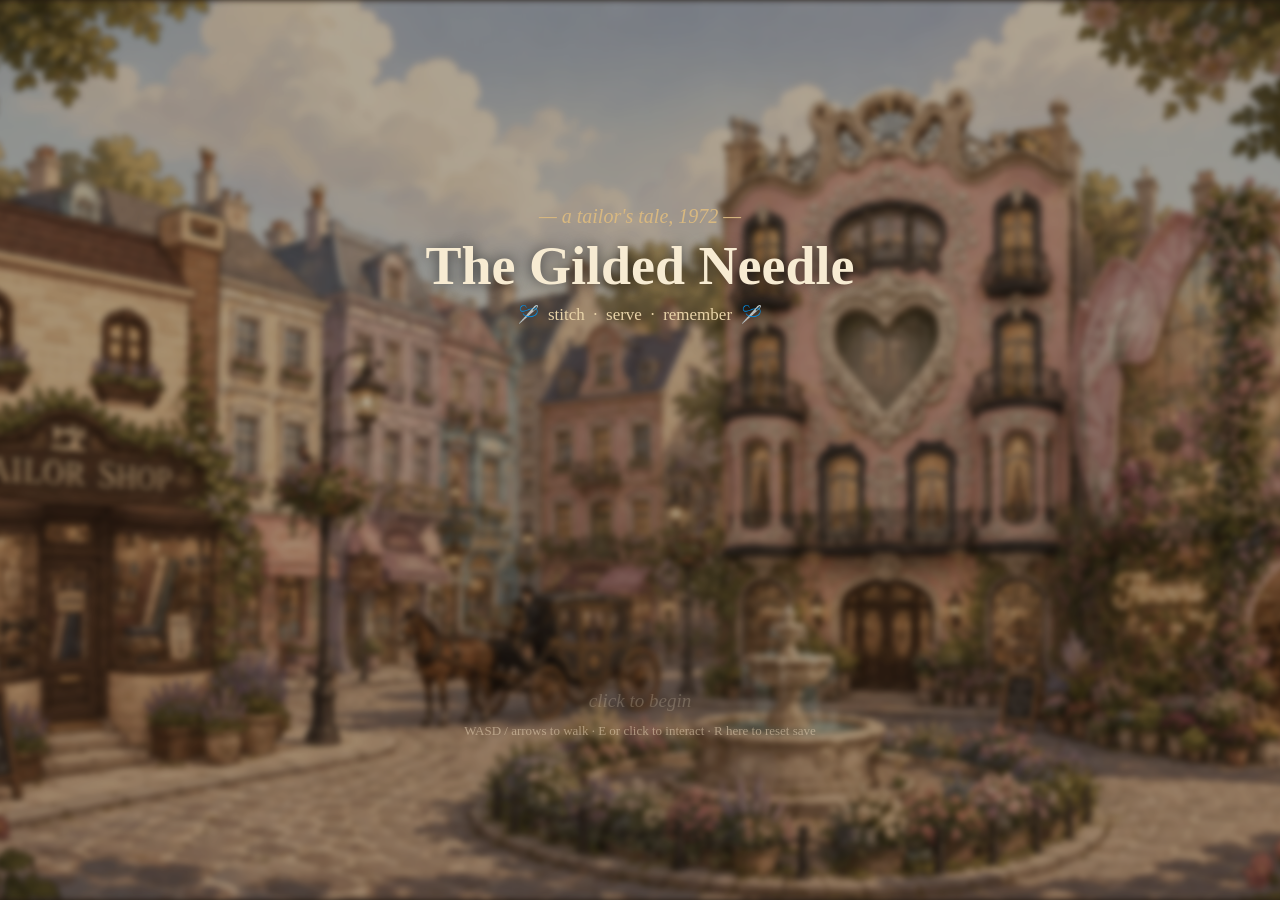
<file: index.html>
<!DOCTYPE html>
<html lang="en">
<head>
<meta charset="UTF-8">
<meta name="viewport" content="width=device-width, initial-scale=1.0, user-scalable=no">
<title>The Gilded Needle — A Tailor's Tale (Prototype)</title>
<link rel="stylesheet" href="css/style.css?v=streetworld-1">
</head>
<body>
<div id="stage">
  <canvas id="game"></canvas>
  <div id="ui"></div>
</div>
<script src="js/engine.js?v=streetworld-1"></script>
<script src="js/data.js?v=streetworld-1"></script>
<script src="js/management.js?v=streetworld-1"></script>
<script src="js/sprites.js?v=streetworld-1"></script>
<script src="js/ui.js?v=streetworld-1"></script>
<script src="js/scenes.js?v=streetworld-1"></script>
<script src="js/minigames.js?v=streetworld-1"></script>
<script src="js/main.js?v=streetworld-1"></script>
</body>
</html>
</file>
<file: css/style.css>
/* The Gilded Needle — prototype UI styles */
* { margin: 0; padding: 0; box-sizing: border-box; }

html, body {
  width: 100%; height: 100%;
  overflow: hidden;
  background: #241a12;
  font-family: Georgia, 'Palatino Linotype', 'Times New Roman', serif;
  -webkit-user-select: none; user-select: none;
  touch-action: none;
}

#stage { position: fixed; inset: 0; }

#game {
  position: absolute; inset: 0;
  width: 100%; height: 100%;
  display: block;
  cursor: pointer;
}

#ui { position: absolute; inset: 0; pointer-events: none; }
#ui > * { pointer-events: auto; }

/* ---------- HUD ---------- */
#hud {
  position: absolute; top: 12px; left: 14px;
  display: flex; gap: 10px; align-items: center;
  pointer-events: none;
}
#hud .chip {
  pointer-events: auto;
  background: linear-gradient(180deg, rgba(70,43,25,.96), rgba(38,24,16,.96));
  border: 2px solid #c7a15d;
  border-radius: 20px;
  color: #f3e3c2;
  padding: 6px 14px;
  font-size: 16px;
  letter-spacing: 0.5px;
  box-shadow: 0 3px 8px rgba(0,0,0,0.35), inset 0 0 0 1px rgba(255,231,177,.22);
  white-space: nowrap;
}
#hud .chip.btn { cursor: pointer; transition: transform .08s ease, background .12s; }
#hud .chip.btn:hover { background: rgba(74, 50, 28, 0.94); transform: translateY(-1px); }
#hud .chip.warning { border-color: #d86b58; background: rgba(92, 42, 31, 0.94); }
#coins-chip b { color: #f2c14e; font-size: 17px; }
.map-chip { border-color: #dfbd72 !important; background: linear-gradient(180deg, rgba(76,91,51,.98), rgba(42,53,30,.98)) !important; padding: 3px 13px 3px 5px !important; }
.map-chip:hover { background: linear-gradient(180deg, rgba(96,112,67,.98), rgba(54,68,38,.98)) !important; }
.map-chip img { width: 36px; height: 36px; object-fit: contain; margin-right: 4px; vertical-align: middle; filter: drop-shadow(0 2px 2px rgba(0,0,0,.35)); }

/* ---------- toasts ---------- */
#toasts {
  position: absolute; top: 60px; left: 50%; transform: translateX(-50%);
  display: flex; flex-direction: column; gap: 8px; align-items: center;
  pointer-events: none;
}
.toast {
  background: rgba(46, 31, 19, 0.92);
  border: 2px solid #c8a05e;
  color: #f7ebd2;
  border-radius: 14px;
  padding: 8px 18px;
  font-size: 15px;
  box-shadow: 0 4px 10px rgba(0,0,0,0.4);
  animation: toast-in .25s ease, toast-out .4s ease 2.8s forwards;
  max-width: 70vw; text-align: center;
}
@keyframes toast-in { from { opacity: 0; transform: translateY(-10px); } to { opacity: 1; } }
@keyframes toast-out { to { opacity: 0; transform: translateY(-6px); } }

/* ---------- dialogue ---------- */
#dialogue {
  position: absolute; left: 50%; bottom: 26px; transform: translateX(-50%);
  width: min(720px, 92vw);
  background: linear-gradient(180deg, #fdf3dd, #f4e2bd);
  border: 3px solid #7a5230;
  border-radius: 14px;
  box-shadow: 0 8px 24px rgba(0,0,0,0.45), inset 0 0 0 2px #e8d3a8;
  padding: 14px 20px 12px;
  cursor: pointer;
  display: none;
}
#dialogue.open { display: block; animation: dlg-in .18s ease; }
@keyframes dlg-in { from { opacity: 0; transform: translate(-50%, 8px); } to { opacity: 1; } }
#dialogue .name {
  position: absolute; top: -14px; left: 16px;
  background: #7a5230; color: #ffe9bd;
  border: 2px solid #5c3c20;
  border-radius: 10px;
  padding: 2px 12px;
  font-size: 14px; font-style: italic;
}
#dialogue .text { color: #4a300f; font-size: 17px; line-height: 1.45; min-height: 44px; }
#dialogue .hint {
  text-align: right; font-size: 12px; color: #93701f; margin-top: 4px; font-style: italic;
  animation: blink 1.4s infinite;
}
@keyframes blink { 0%,100% { opacity: .9; } 50% { opacity: .35; } }

/* ---------- panels (orders / fabrics / ledger) ---------- */
.panel {
  position: absolute; top: 50%; left: 50%; transform: translate(-50%, -50%);
  width: min(560px, 94vw); max-height: 82vh; overflow-y: auto;
  background: linear-gradient(180deg, #fbf0d8, #f1ddb4);
  border: 3px double #7a5230;
  border-radius: 16px;
  box-shadow: 0 14px 40px rgba(0,0,0,0.55), inset 0 0 0 2px #e8d3a8;
  padding: 18px 22px 20px;
  color: #4a300f;
}
.panel h2 {
  font-size: 21px; margin-bottom: 4px; color: #5c3c20;
  border-bottom: 2px dashed #c9a266; padding-bottom: 6px;
}
.panel h2.crest-heading { display: flex; align-items: center; gap: 10px; padding-right: 34px; }
.crest-heading img { width: 48px; height: 48px; flex: none; object-fit: contain; filter: drop-shadow(0 2px 2px rgba(70,38,13,.25)); }
.panel .sub { font-size: 13px; font-style: italic; color: #8a6a3a; margin-bottom: 10px; }
.panel .section-title { font-size: 17px; border: none; margin-top: 12px; }
.status-grid {
  display: grid; grid-template-columns: repeat(2, minmax(0, 1fr)); gap: 7px 12px;
  padding: 9px 10px; margin: 8px 0 10px; border: 1.5px dashed #c9a266;
  border-radius: 10px; background: rgba(255,255,255,.28);
}
.status-grid > div { display: grid; grid-template-columns: 1fr auto; gap: 4px 8px; font-size: 12px; }
.status-grid span { color: #8a6a3a; }
.status-grid b { font-size: 12px; }
.status-grid i { grid-column: 1 / -1; height: 5px; overflow: hidden; border-radius: 4px; background: #d5c39e; }
.status-grid i em { display: block; height: 100%; background: #6f8b55; }
.status-grid i.stress em { background: #b96458; }
.panel .close {
  position: absolute; top: 10px; right: 12px;
  width: 30px; height: 30px; border-radius: 50%;
  background: #7a5230; color: #ffe9bd; border: 2px solid #5c3c20;
  font-size: 15px; line-height: 26px; text-align: center; cursor: pointer;
}
.panel .close:hover { background: #93683f; }
.row {
  display: flex; align-items: center; gap: 12px;
  background: rgba(255,255,255,0.35);
  border: 1.5px solid #d9bd8a;
  border-radius: 10px;
  padding: 8px 12px; margin: 7px 0;
  font-size: 15px;
}
.row .grow { flex: 1; }
.row .meta { font-size: 12.5px; color: #8a6a3a; font-style: italic; }
.row .swatch {
  width: 34px; height: 34px; border-radius: 7px; border: 2px solid #7a5230; flex: none;
  background-size: 12px 12px;
}
.row button {
  font-family: inherit; font-size: 14px;
  background: #7a5230; color: #ffe9bd;
  border: 2px solid #5c3c20; border-radius: 9px;
  padding: 5px 13px; cursor: pointer;
}
.row button:hover:not(:disabled) { background: #93683f; }
.row button:disabled { opacity: 0.45; cursor: default; }
.row.done { opacity: 0.55; }
.empty-note { font-style: italic; color: #8a6a3a; padding: 12px 4px; font-size: 15px; }
.supply-icon { width: 34px; text-align: center; font-size: 23px; flex: none; }
.material-list { display: flex; flex-wrap: wrap; gap: 5px; margin-top: 7px; }
.material-pill {
  display: inline-block; border-radius: 12px; padding: 3px 8px; font-size: 11px;
  border: 1px solid #ad8d5c; background: rgba(255,255,255,.35);
}
.material-pill.ready { color: #3f6638; border-color: #719267; background: rgba(196,226,182,.48); }
.material-pill.missing { color: #8b382e; border-color: #b85b4d; background: rgba(245,191,179,.45); }

/* ---------- illustrated town map ---------- */
.panel.map-panel {
  width: min(1180px, 97vw); max-height: 94vh; padding: 16px 18px 20px;
  overflow: auto;
}
.town-map {
  position: relative; width: 100%; aspect-ratio: 1672 / 941; overflow: hidden;
  border: 5px double #70502e; border-radius: 12px; background: #b89b6c;
  box-shadow: inset 0 0 24px rgba(50,30,10,.4), 0 5px 18px rgba(48,27,11,.28);
}
.town-map > img { position: absolute; inset: 0; width: 100%; height: 100%; object-fit: contain; display: block; }
.map-pin {
  position: absolute; transform: translate(-50%, -50%); z-index: 2;
  display: flex; align-items: center; gap: 5px; max-width: 185px; overflow: hidden;
  padding: 2px 8px 2px 3px; border: 2px solid #5c3c20; border-radius: 19px;
  background: rgba(253,243,221,.93); color: #4a300f; box-shadow: 0 3px 8px rgba(35,20,8,.42);
  font: 12px Georgia, serif; cursor: pointer; white-space: nowrap;
}
.map-pin img { width: 34px; height: 34px; object-fit: contain; flex: none; filter: drop-shadow(0 1px 1px rgba(40,20,5,.32)); }
.map-pin b { overflow: hidden; text-overflow: ellipsis; }
.map-pin:hover { transform: translate(-50%, -50%) scale(1.08); background: #fff1c9; z-index: 4; }
.map-pin.current { border-color: #9a4f40; box-shadow: 0 0 0 3px rgba(244,206,119,.7), 0 3px 8px rgba(35,20,8,.42); }
.panel-back {
  float: left; margin: 0 10px 8px 0; padding: 4px 10px; border: 1.5px solid #7a5230;
  border-radius: 9px; background: #efe0bd; color: #5c3c20; font: 13px Georgia, serif; cursor: pointer;
}
.family-card { display: grid; grid-template-columns: 150px 1fr; gap: 16px; align-items: center; margin-top: 14px; }
.family-card p { margin-top: 8px; line-height: 1.45; }
.elise-portrait {
  width: 145px; height: 190px; border: 2px solid #8c6a3e; border-radius: 14px;
  background-image: url('../assets/reference/grandmother-character-sheet.png');
  background-size: 484px 627px; background-position: -292px 0; background-repeat: no-repeat;
  background-color: #e9d8bd; box-shadow: inset 0 0 0 3px rgba(255,255,255,.35);
}
.story-card { margin-top: 14px; padding: 16px; border: 1.5px dashed #b39058; border-radius: 12px; line-height: 1.55; background: rgba(255,255,255,.3); }

/* scrollbars */
.panel::-webkit-scrollbar { width: 10px; }
.panel::-webkit-scrollbar-thumb { background: #c9a266; border-radius: 6px; }

@media (max-width: 720px) {
  #hud { top: 8px; left: 8px; right: 8px; gap: 5px; flex-wrap: wrap; }
  #hud .chip { padding: 5px 9px; font-size: 12px; }
  #btn-fabrics { display: none; }
  .status-grid { grid-template-columns: 1fr; }
  .panel.map-panel { padding: 12px 8px; }
  .map-pin { padding: 3px 5px; }
  .map-pin b { display: none; }
  .map-pin img { width: 30px; height: 30px; }
  .family-card { grid-template-columns: 110px 1fr; }
  .elise-portrait { width: 105px; height: 150px; background-size: 382px 510px; background-position: -230px 0; }
}
</file>
